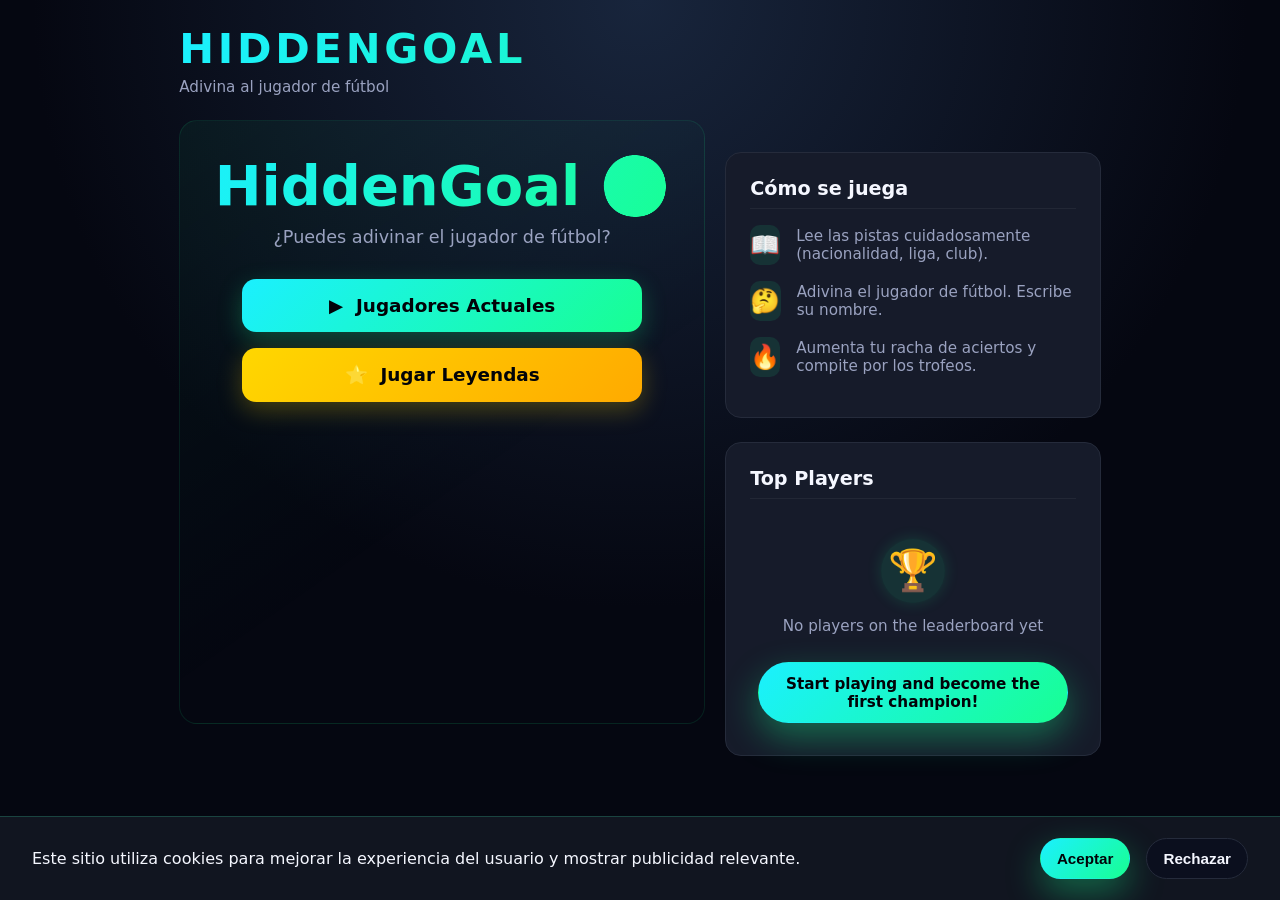
<file: index.html>
<!DOCTYPE html>
<html lang="es">
  <head>
    <meta charset="UTF-8" />
    <meta name="viewport" content="width=device-width, initial-scale=1.0" />
    <meta name="description" content="HiddenGoal is a football guessing game where players identify footballers using clues such as club, nationality, and position." />
    <title>HiddenGoal - Inicio</title>
    <link rel="stylesheet" href="css/styles.css" />
  </head>
  <body class="hg-body">
    <div class="hg-app">
      <header class="hg-header">
        <h1 class="hg-title">HiddenGoal</h1>
        <p class="hg-subtitle">Adivina al jugador de fútbol</p>
      </header>

      <main class="hg-main">
        <section class="hero">
          <h1>HiddenGoal ⚽</h1>
          <p>¿Puedes adivinar el jugador de fútbol?</p>
          
          <div class="mode-buttons">
            <a href="game.html?mode=current" class="mode-btn primary">
              <span>▶</span> Jugadores Actuales
            </a>
            <a href="game.html?mode=legends" class="mode-btn legends">
              <span>⭐</span> Jugar Leyendas
            </a>
          </div>
        </section>

        <div class="home-grid">
          <section class="how-to-card">
            <h3>Cómo se juega</h3>
            <div class="instruction-step">
              <div class="instruction-icon">📖</div>
              <div class="instruction-text">Lee las pistas cuidadosamente (nacionalidad, liga, club).</div>
            </div>
            <div class="instruction-step">
              <div class="instruction-icon">🤔</div>
              <div class="instruction-text">Adivina el jugador de fútbol. Escribe su nombre.</div>
            </div>
            <div class="instruction-step">
              <div class="instruction-icon">🔥</div>
              <div class="instruction-text">Aumenta tu racha de aciertos y compite por los trofeos.</div>
            </div>
          </section>

          <section class="leaderboard-preview">
            <h3>Top Players</h3>
            <div class="empty-leaderboard" id="leaderboard-container">
              <div class="empty-icon">🏆</div>
              <p>No players on the leaderboard yet</p>
              <a href="game.html?mode=current" class="hg-btn primary hg-btn-full" style="text-decoration: none;">Start playing and become the first champion!</a>
            </div>
          </section>
        </div>
      </main>

      <footer class="hg-footer">
        <span>HiddenGoal © 2025</span>
        <div style="display: flex; gap: 0.5rem; flex-wrap: wrap; justify-content: flex-end;">
            <a href="privacy.html" class="hg-link">Privacy</a> | 
            <a href="cookies.html" class="hg-link">Cookies</a> | 
            <a href="terms.html" class="hg-link">Terms</a> | 
            <a href="about.html" class="hg-link">About</a>
        </div>
      </footer>
    </div>
    <script src="js/cookie-banner.js"></script>
  </body>
</html>
</file>
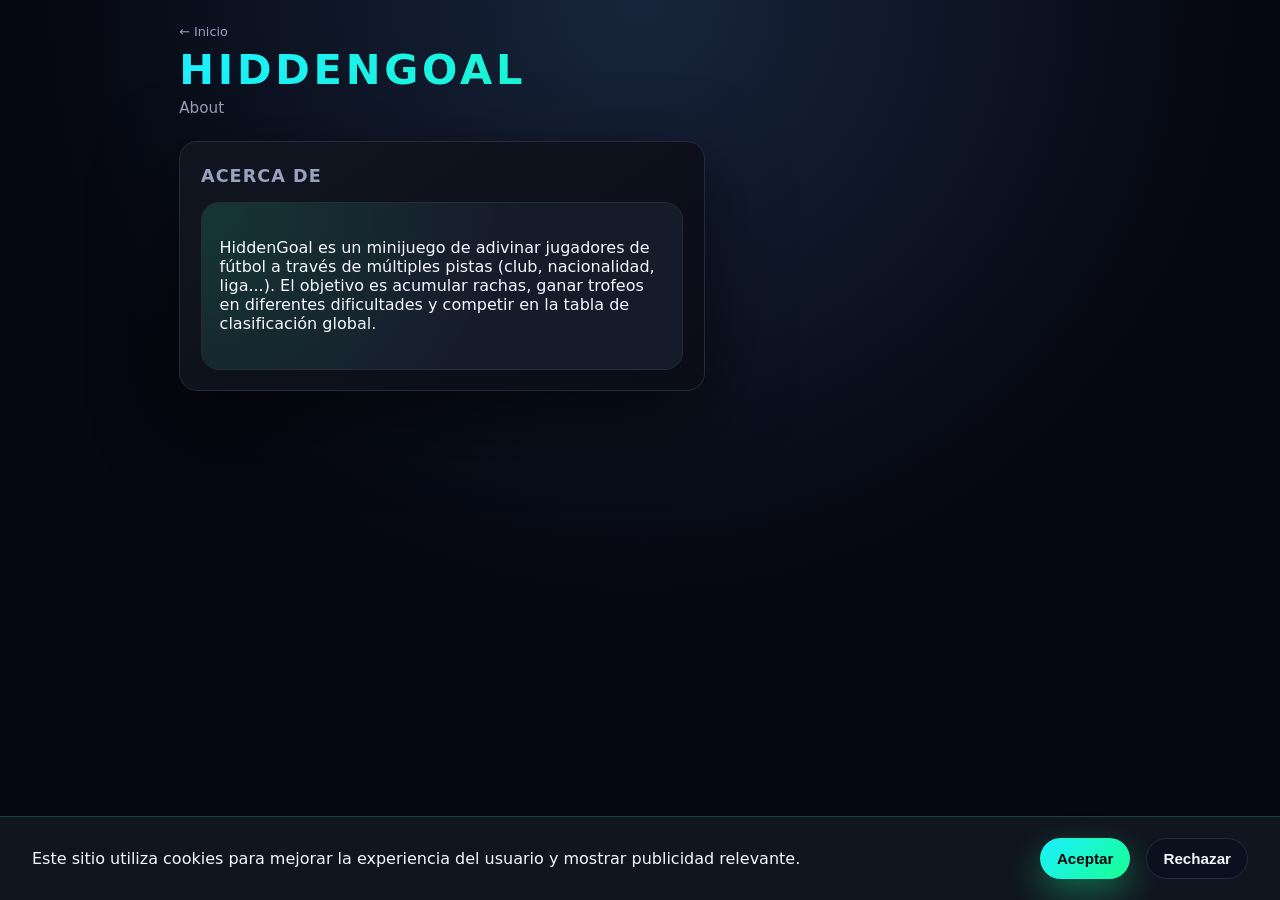
<file: about.html>
<!DOCTYPE html>
<html lang="es">
<head>
    <meta charset="UTF-8" />
    <meta name="viewport" content="width=device-width, initial-scale=1.0" />
    <meta name="description" content="HiddenGoal is a football guessing game where players identify footballers using clues such as club, nationality, and position." />
    <title>HiddenGoal - About</title>
    <link rel="stylesheet" href="css/styles.css" />
</head>
<body class="hg-body">
    <div class="hg-app">
        <header class="hg-header">
            <a href="index.html" class="hg-back-link">&larr; Inicio</a>
            <h1 class="hg-title">HiddenGoal</h1>
            <p class="hg-subtitle">About</p>
        </header>
        <main class="hg-main">
            <section class="hg-card">
                <h2 class="hg-section-title">Acerca de</h2>
                <div class="hg-info">
                    <p>HiddenGoal es un minijuego de adivinar jugadores de fútbol a través de múltiples pistas (club, nacionalidad, liga...). El objetivo es acumular rachas, ganar trofeos en diferentes dificultades y competir en la tabla de clasificación global.</p>
                </div>
            </section>
        </main>
        <footer class="hg-footer">
            <span>HiddenGoal © 2025</span>
            <div style="display: flex; gap: 0.5rem; flex-wrap: wrap; justify-content: flex-end;">
                <a href="privacy.html" class="hg-link">Privacy</a> | 
                <a href="cookies.html" class="hg-link">Cookies</a> | 
                <a href="terms.html" class="hg-link">Terms</a> | 
                <a href="about.html" class="hg-link">About</a>
            </div>
        </footer>
    </div>
    <script src="js/cookie-banner.js"></script>
</body>
</html>
</file>
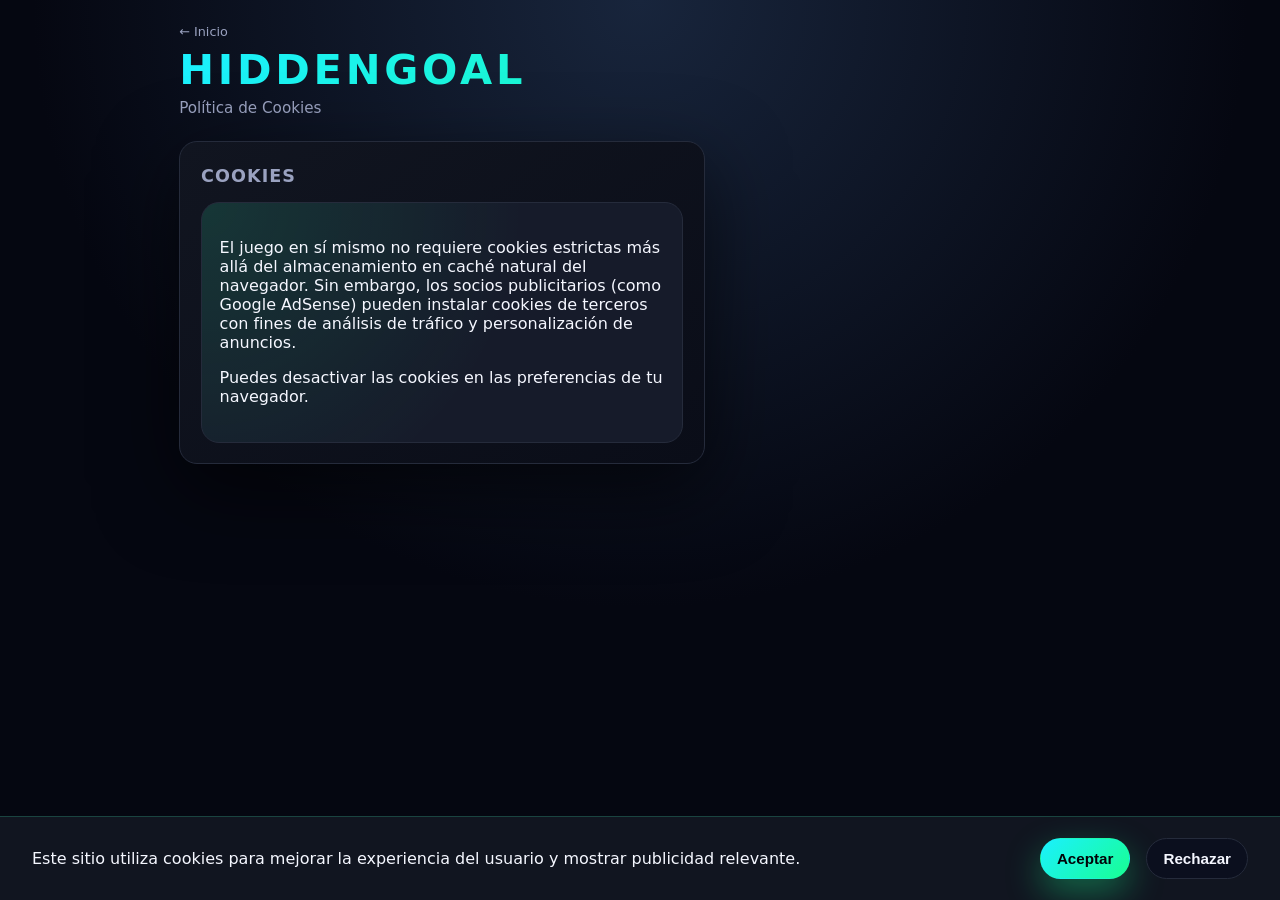
<file: cookies.html>
<!DOCTYPE html>
<html lang="es">
<head>
    <meta charset="UTF-8" />
    <meta name="viewport" content="width=device-width, initial-scale=1.0" />
    <meta name="description" content="HiddenGoal is a football guessing game where players identify footballers using clues such as club, nationality, and position." />
    <title>HiddenGoal - Política de Cookies</title>
    <link rel="stylesheet" href="css/styles.css" />
</head>
<body class="hg-body">
    <div class="hg-app">
        <header class="hg-header">
            <a href="index.html" class="hg-back-link">&larr; Inicio</a>
            <h1 class="hg-title">HiddenGoal</h1>
            <p class="hg-subtitle">Política de Cookies</p>
        </header>
        <main class="hg-main">
            <section class="hg-card">
                <h2 class="hg-section-title">Cookies</h2>
                <div class="hg-info">
                    <p>El juego en sí mismo no requiere cookies estrictas más allá del almacenamiento en caché natural del navegador. Sin embargo, los socios publicitarios (como Google AdSense) pueden instalar cookies de terceros con fines de análisis de tráfico y personalización de anuncios.</p>
                    <p>Puedes desactivar las cookies en las preferencias de tu navegador.</p>
                </div>
            </section>
        </main>
        <footer class="hg-footer">
            <span>HiddenGoal © 2025</span>
            <div style="display: flex; gap: 0.5rem; flex-wrap: wrap; justify-content: flex-end;">
                <a href="privacy.html" class="hg-link">Privacy</a> | 
                <a href="cookies.html" class="hg-link">Cookies</a> | 
                <a href="terms.html" class="hg-link">Terms</a> | 
                <a href="about.html" class="hg-link">About</a>
            </div>
        </footer>
    </div>
    <script src="js/cookie-banner.js"></script>
</body>
</html>
</file>
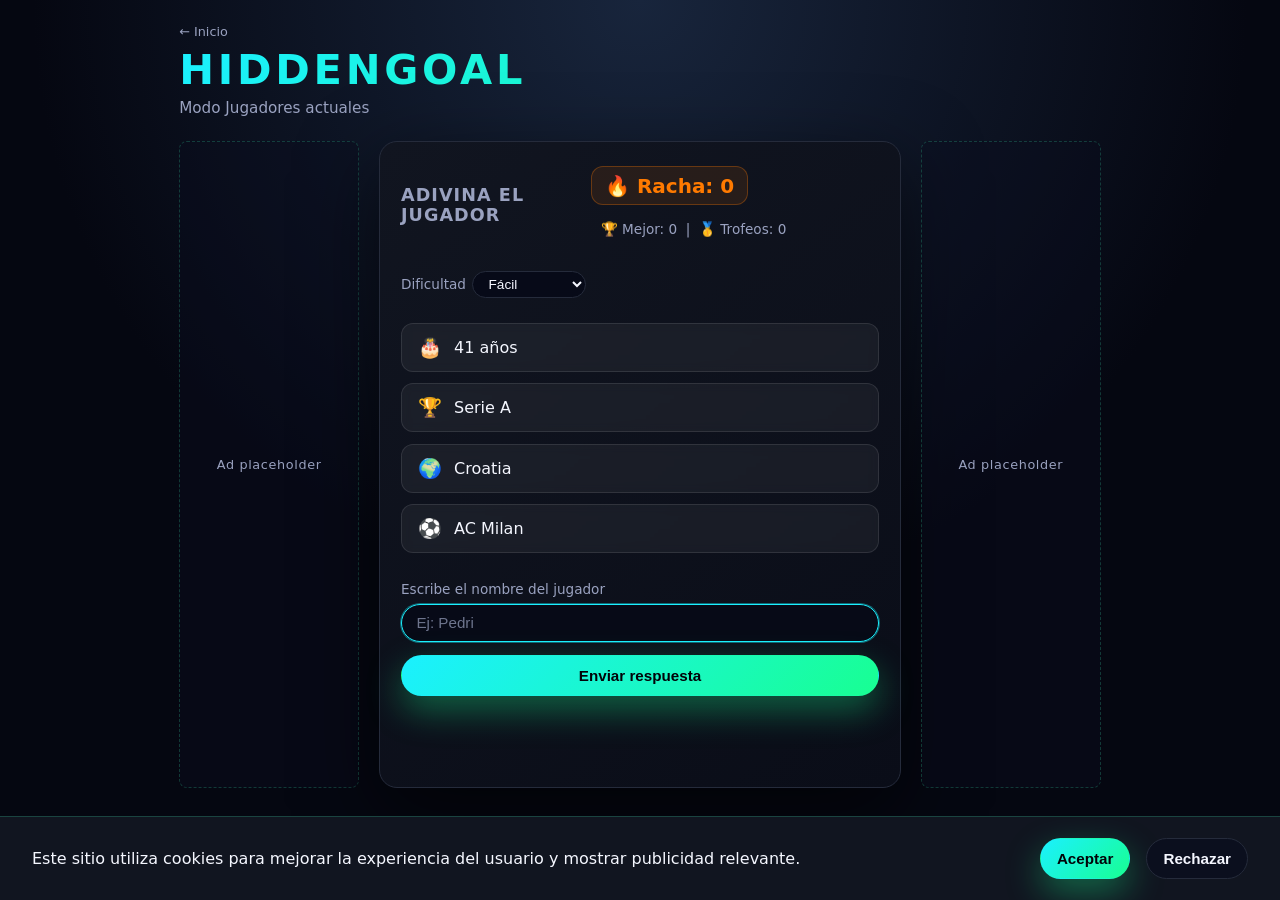
<file: game.html>
<!DOCTYPE html>
<html lang="es">
  <head>
    <meta charset="UTF-8" />
    <meta name="viewport" content="width=device-width, initial-scale=1.0" />
    <meta name="description" content="HiddenGoal is a football guessing game where players identify footballers using clues such as club, nationality, and position." />
    <title>HiddenGoal - Juego</title>
    <link rel="stylesheet" href="css/styles.css" />
  </head>
  <body class="hg-body">
    <div class="hg-app">
      <header class="hg-header">
        <a href="index.html" class="hg-back-link">&larr; Inicio</a>
        <h1 class="hg-title">HiddenGoal</h1>
        <p id="mode-label" class="hg-subtitle"></p>
      </header>

      <main class="hg-main game-main">
        <aside class="ad-container left-ad">Ad placeholder</aside>

        <section class="hg-card" id="game-card">
          <div class="hg-card-top">
            <h2 class="hg-section-title">Adivina el jugador</h2>
            <div class="hg-stats-panel" id="streak-display"></div>
          </div>

          <div class="hg-difficulty">
            <label for="difficulty-select">Dificultad</label>
            <select id="difficulty-select" class="hg-select">
              <option value="easy">Fácil</option>
              <option value="medium">Media</option>
              <option value="hard">Difícil</option>
              <option value="legend">Legendaria</option>
            </select>
          </div>

          <div id="clues" class="hg-clues"></div>

          <form id="guess-form" class="hg-form">
            <label for="guess-input" class="hg-label">
              Escribe el nombre del jugador
            </label>
            <input
              type="text"
              id="guess-input"
              class="hg-input"
              placeholder="Ej: Pedri"
              autocomplete="off"
            />
            <div id="suggestions" class="hg-suggestions" aria-live="polite"></div>
            <button type="submit" class="hg-btn primary hg-btn-full">
              Enviar respuesta
            </button>
          </form>

          <div id="feedback" class="hg-feedback" aria-live="polite"></div>

          <div class="hg-actions">
            <button id="next-player-btn" class="hg-btn secondary" disabled>
              Siguiente jugador
            </button>
          </div>
          
          <div class="ad-container mobile-ad">Ad placeholder</div>
        </section>

        <aside class="ad-container right-ad">Ad placeholder</aside>
      </main>

      <footer class="hg-footer">
        <span>HiddenGoal © 2025</span>
        <div style="display: flex; gap: 0.5rem; flex-wrap: wrap; justify-content: flex-end;">
            <a href="privacy.html" class="hg-link">Privacy</a> | 
            <a href="cookies.html" class="hg-link">Cookies</a> | 
            <a href="terms.html" class="hg-link">Terms</a> | 
            <a href="about.html" class="hg-link">About</a>
        </div>
      </footer>
    </div>

    <script src="js/cookie-banner.js"></script>
    <script src="js/game.js"></script>
  </body>
</html>
</file>
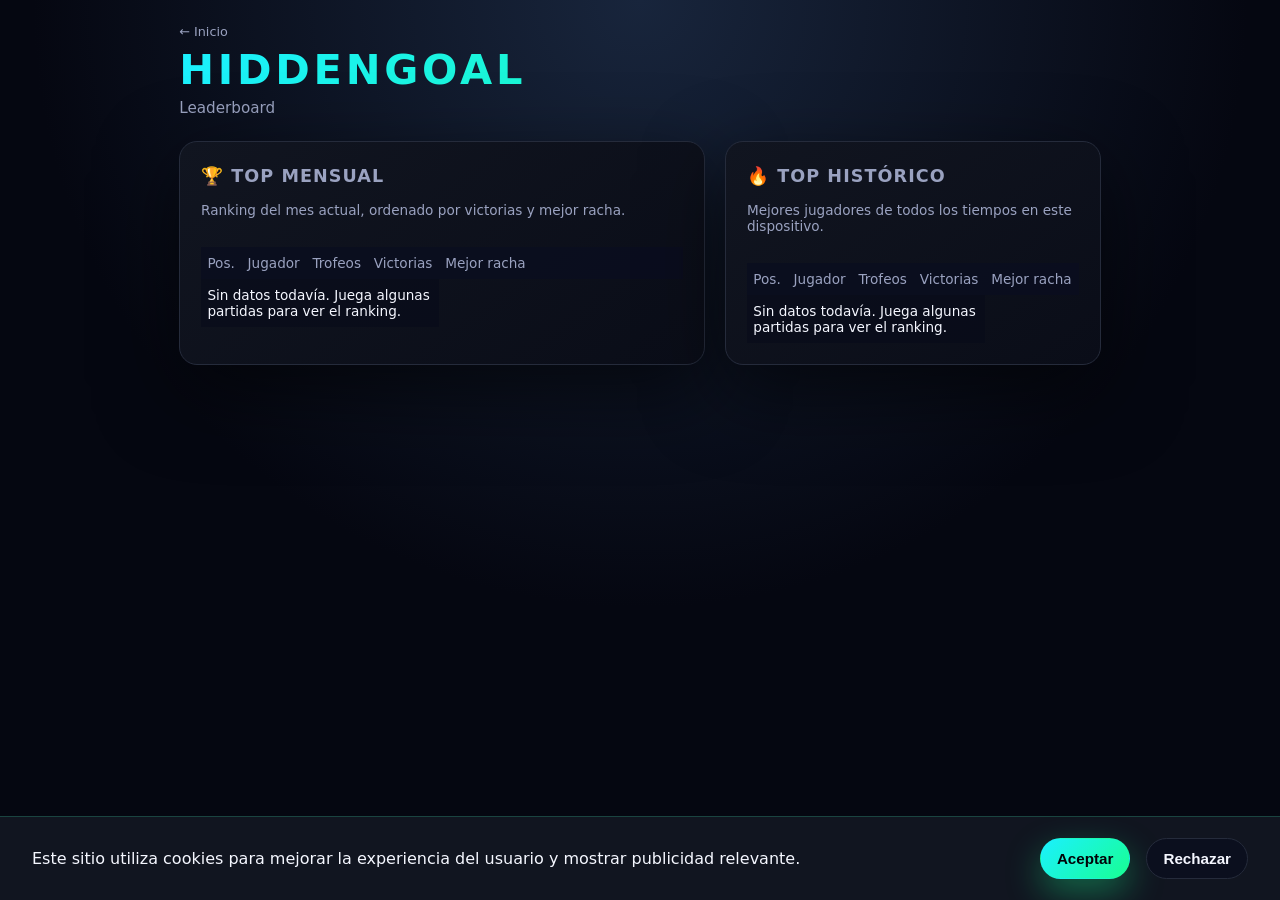
<file: leaderboard.html>
<!DOCTYPE html>
<html lang="es">
  <head>
    <meta charset="UTF-8" />
    <meta name="viewport" content="width=device-width, initial-scale=1.0" />
    <meta name="description" content="HiddenGoal is a football guessing game where players identify footballers using clues such as club, nationality, and position." />
    <title>HiddenGoal - Leaderboard</title>
    <link rel="stylesheet" href="css/styles.css" />
  </head>
  <body class="hg-body">
    <div class="hg-app">
      <header class="hg-header">
        <a href="index.html" class="hg-back-link">&larr; Inicio</a>
        <h1 class="hg-title">HiddenGoal</h1>
        <p class="hg-subtitle">Leaderboard</p>
      </header>

      <main class="hg-main">
        <section class="hg-card">
          <h2 class="hg-section-title">🏆 Top mensual</h2>
          <p class="hg-muted">
            Ranking del mes actual, ordenado por victorias y mejor racha.
          </p>
          <table class="hg-table">
            <thead>
              <tr>
                <th>Pos.</th>
                <th>Jugador</th>
                <th>Trofeos</th>
                <th>Victorias</th>
                <th>Mejor racha</th>
              </tr>
            </thead>
            <tbody id="monthly-leaderboard-body"></tbody>
          </table>
        </section>

        <section class="hg-card">
          <h2 class="hg-section-title">🔥 Top histórico</h2>
          <p class="hg-muted">
            Mejores jugadores de todos los tiempos en este dispositivo.
          </p>
          <table class="hg-table">
            <thead>
              <tr>
                <th>Pos.</th>
                <th>Jugador</th>
                <th>Trofeos</th>
                <th>Victorias</th>
                <th>Mejor racha</th>
              </tr>
            </thead>
            <tbody id="alltime-leaderboard-body"></tbody>
          </table>
        </section>
      </main>

      <footer class="hg-footer">
        <span>HiddenGoal © 2025</span>
        <div style="display: flex; gap: 0.5rem; flex-wrap: wrap; justify-content: flex-end;">
            <a href="privacy.html" class="hg-link">Privacy</a> | 
            <a href="cookies.html" class="hg-link">Cookies</a> | 
            <a href="terms.html" class="hg-link">Terms</a> | 
            <a href="about.html" class="hg-link">About</a>
        </div>
      </footer>
    </div>

    <script src="js/cookie-banner.js"></script>
    <script src="js/leaderboard.js"></script>
  </body>
</html>
</file>
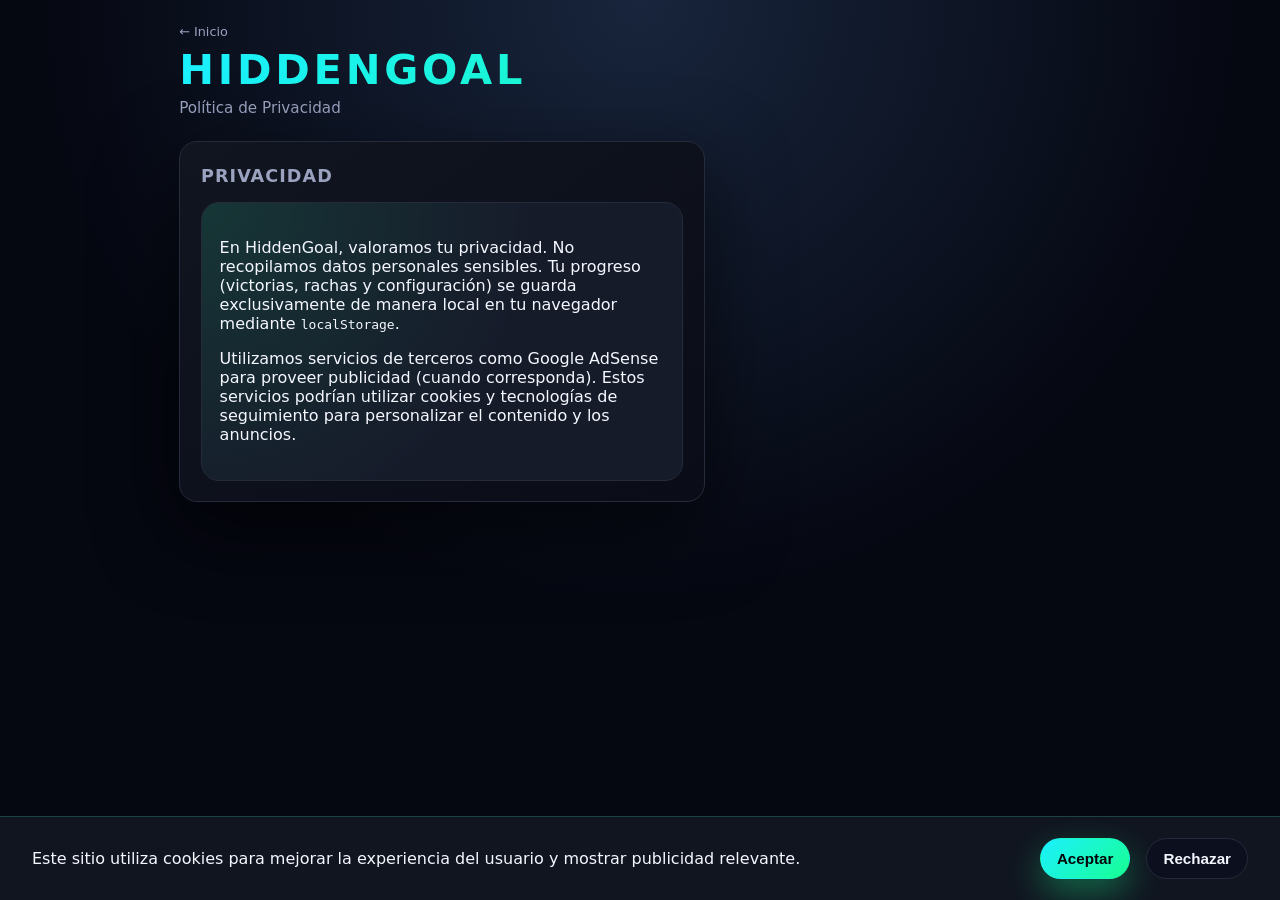
<file: privacy.html>
<!DOCTYPE html>
<html lang="es">
<head>
    <meta charset="UTF-8" />
    <meta name="viewport" content="width=device-width, initial-scale=1.0" />
    <meta name="description" content="HiddenGoal is a football guessing game where players identify footballers using clues such as club, nationality, and position." />
    <title>HiddenGoal - Política de Privacidad</title>
    <link rel="stylesheet" href="css/styles.css" />
</head>
<body class="hg-body">
    <div class="hg-app">
        <header class="hg-header">
            <a href="index.html" class="hg-back-link">&larr; Inicio</a>
            <h1 class="hg-title">HiddenGoal</h1>
            <p class="hg-subtitle">Política de Privacidad</p>
        </header>
        <main class="hg-main">
            <section class="hg-card">
                <h2 class="hg-section-title">Privacidad</h2>
                <div class="hg-info">
                    <p>En HiddenGoal, valoramos tu privacidad. No recopilamos datos personales sensibles. Tu progreso (victorias, rachas y configuración) se guarda exclusivamente de manera local en tu navegador mediante <code>localStorage</code>.</p>
                    <p>Utilizamos servicios de terceros como Google AdSense para proveer publicidad (cuando corresponda). Estos servicios podrían utilizar cookies y tecnologías de seguimiento para personalizar el contenido y los anuncios.</p>
                </div>
            </section>
        </main>
        <footer class="hg-footer">
            <span>HiddenGoal © 2025</span>
            <div style="display: flex; gap: 0.5rem; flex-wrap: wrap; justify-content: flex-end;">
                <a href="privacy.html" class="hg-link">Privacy</a> | 
                <a href="cookies.html" class="hg-link">Cookies</a> | 
                <a href="terms.html" class="hg-link">Terms</a> | 
                <a href="about.html" class="hg-link">About</a>
            </div>
        </footer>
    </div>
    <script src="js/cookie-banner.js"></script>
</body>
</html>
</file>
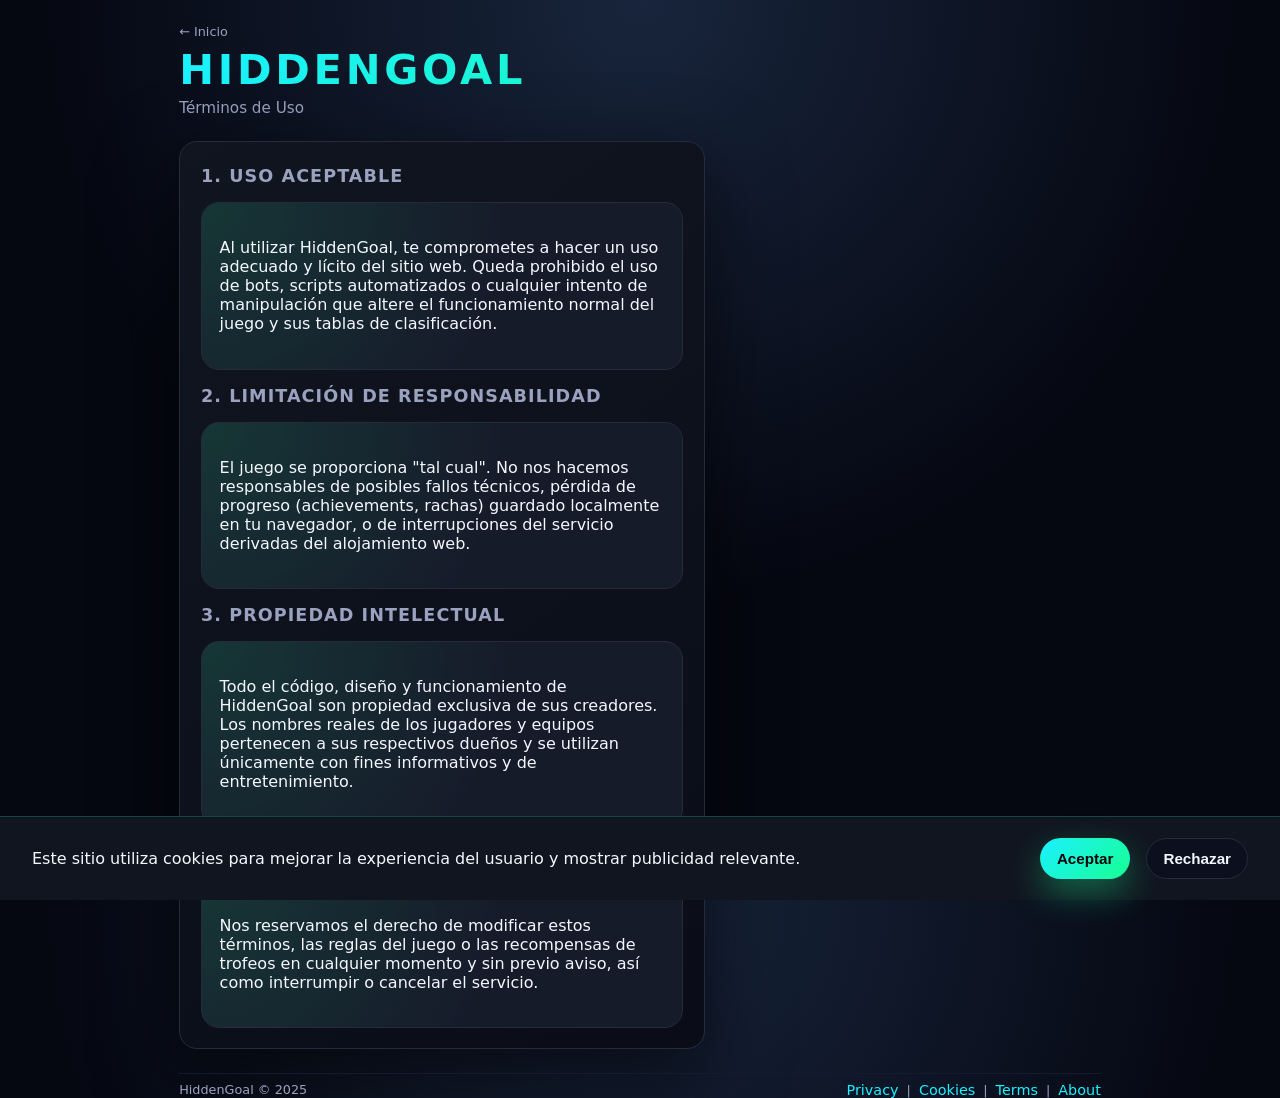
<file: terms.html>
<!DOCTYPE html>
<html lang="es">
<head>
    <meta charset="UTF-8" />
    <meta name="viewport" content="width=device-width, initial-scale=1.0" />
    <meta name="description" content="HiddenGoal is a football guessing game where players identify footballers using clues such as club, nationality, and position." />
    <title>HiddenGoal - Términos de Uso</title>
    <link rel="stylesheet" href="css/styles.css" />
</head>
<body class="hg-body">
    <div class="hg-app">
        <header class="hg-header">
            <a href="index.html" class="hg-back-link">&larr; Inicio</a>
            <h1 class="hg-title">HiddenGoal</h1>
            <p class="hg-subtitle">Términos de Uso</p>
        </header>
        <main class="hg-main">
            <section class="hg-card">
                <h2 class="hg-section-title">1. Uso Aceptable</h2>
                <div class="hg-info">
                    <p>Al utilizar HiddenGoal, te comprometes a hacer un uso adecuado y lícito del sitio web. Queda prohibido el uso de bots, scripts automatizados o cualquier intento de manipulación que altere el funcionamiento normal del juego y sus tablas de clasificación.</p>
                </div>
                
                <h2 class="hg-section-title">2. Limitación de Responsabilidad</h2>
                <div class="hg-info">
                    <p>El juego se proporciona "tal cual". No nos hacemos responsables de posibles fallos técnicos, pérdida de progreso (achievements, rachas) guardado localmente en tu navegador, o de interrupciones del servicio derivadas del alojamiento web.</p>
                </div>
                
                <h2 class="hg-section-title">3. Propiedad Intelectual</h2>
                <div class="hg-info">
                    <p>Todo el código, diseño y funcionamiento de HiddenGoal son propiedad exclusiva de sus creadores. Los nombres reales de los jugadores y equipos pertenecen a sus respectivos dueños y se utilizan únicamente con fines informativos y de entretenimiento.</p>
                </div>

                <h2 class="hg-section-title">4. Derecho a Modificar</h2>
                <div class="hg-info">
                    <p>Nos reservamos el derecho de modificar estos términos, las reglas del juego o las recompensas de trofeos en cualquier momento y sin previo aviso, así como interrumpir o cancelar el servicio.</p>
                </div>
            </section>
        </main>
        <footer class="hg-footer">
            <span>HiddenGoal © 2025</span>
            <div style="display: flex; gap: 0.5rem; flex-wrap: wrap; justify-content: flex-end;">
                <a href="privacy.html" class="hg-link">Privacy</a> | 
                <a href="cookies.html" class="hg-link">Cookies</a> | 
                <a href="terms.html" class="hg-link">Terms</a> | 
                <a href="about.html" class="hg-link">About</a>
            </div>
        </footer>
    </div>
    <script src="js/cookie-banner.js"></script>
</body>
</html>
</file>
<file: css/styles.css>
:root {
  --hg-bg: #050711;
  --hg-bg-card: #111520;
  --hg-bg-card-soft: #161b2a;
  --hg-accent: #18ff92;
  --hg-accent-soft: rgba(24, 255, 146, 0.12);
  --hg-accent-strong: #1bf0ff;
  --hg-text-main: #f5f7ff;
  --hg-text-muted: #9aa2c0;
  --hg-error: #ff4f6b;
  --hg-success: #18ff92;
  --hg-border: #252b3b;
  --hg-font: system-ui, -apple-system, BlinkMacSystemFont, "Segoe UI", sans-serif;
}

*,
*::before,
*::after {
  box-sizing: border-box;
}

html,
body {
  margin: 0;
  padding: 0;
  height: 100%;
}

body.hg-body {
  min-height: 100vh;
  background: radial-gradient(circle at top, #18253c 0, var(--hg-bg) 55%);
  color: var(--hg-text-main);
  font-family: var(--hg-font);
  display: flex;
  align-items: stretch;
  justify-content: center;
}

.hg-app {
  width: 100%;
  max-width: 960px;
  padding: 1.5rem 1.2rem 1.8rem;
  display: flex;
  flex-direction: column;
  gap: 1.5rem;
}

.hg-header {
  display: flex;
  flex-direction: column;
  gap: 0.3rem;
}

.hg-title {
  font-size: clamp(2.1rem, 4vw, 2.6rem);
  letter-spacing: 0.09em;
  text-transform: uppercase;
  margin: 0;
  background: linear-gradient(120deg, var(--hg-accent-strong), var(--hg-accent));
  -webkit-background-clip: text;
  background-clip: text;
  color: transparent;
}

.hg-subtitle {
  margin: 0;
  color: var(--hg-text-muted);
  font-size: 0.95rem;
}

.hg-main {
  display: grid;
  grid-template-columns: minmax(0, 1.4fr) minmax(0, 1fr);
  gap: 1.25rem;
}

.game-main {
  grid-template-columns: 180px minmax(300px, 1fr) 180px;
}

.ad-container {
  display: flex;
  align-items: center;
  justify-content: center;
  background: rgba(10, 14, 30, 0.4);
  border: 1px dashed rgba(60, 255, 189, 0.2);
  border-radius: 8px;
  color: var(--hg-text-muted);
  font-size: 0.8rem;
  letter-spacing: 0.05em;
  text-align: center;
}

.left-ad, .right-ad {
  min-height: 450px;
}

.mobile-ad {
  display: none;
  width: 100%;
  height: 90px;
  margin-top: 1.5rem;
}

.hg-card {
  background: linear-gradient(145deg, var(--hg-bg-card), #0a0d18);
  border-radius: 18px;
  border: 1px solid var(--hg-border);
  box-shadow: 0 26px 80px rgba(0, 0, 0, 0.6);
  padding: 1.5rem 1.3rem 1.3rem;
  display: flex;
  flex-direction: column;
  gap: 1rem;
}

.hg-card-top {
  display: flex;
  justify-content: space-between;
  align-items: center;
  gap: 0.75rem;
}

.hg-info {
  background: radial-gradient(circle at top left, var(--hg-accent-soft), transparent 60%),
    var(--hg-bg-card-soft);
  border-radius: 18px;
  border: 1px solid var(--hg-border);
  padding: 1.2rem 1.1rem;
}

.hg-info h3 {
  margin: 0 0 0.7rem;
  font-size: 1.05rem;
}

.hg-info ol {
  margin: 0;
  padding-left: 1.2rem;
  color: var(--hg-text-muted);
  font-size: 0.9rem;
}

.hg-section-title {
  margin: 0;
  font-size: 1.1rem;
  letter-spacing: 0.06em;
  text-transform: uppercase;
  color: var(--hg-text-muted);
}

.hg-stats-panel {
  display: flex;
  gap: 0.6rem;
  align-items: center;
  flex-wrap: wrap;
}

.hg-stat {
  display: inline-flex;
  align-items: center;
  gap: 0.4rem;
  font-size: 0.85rem;
  color: var(--hg-text-main);
  padding: 0.35rem 0.75rem;
  border-radius: 12px;
  background: radial-gradient(circle at top left, rgba(24, 255, 146, 0.08), transparent 60%), rgba(11, 15, 30, 0.8);
  border: 1px solid rgba(60, 255, 189, 0.2);
  white-space: nowrap;
}

.hg-stat-icon {
  font-size: 1rem;
}

.hg-stat-label {
  color: var(--hg-text-muted);
}

.hg-stat-value {
  font-weight: 600;
  color: var(--hg-accent-strong);
}

.hg-difficulty {
  margin-top: 0.7rem;
  display: flex;
  align-items: center;
  gap: 0.4rem;
  font-size: 0.85rem;
  color: var(--hg-text-muted);
}

.hg-difficulty label {
  white-space: nowrap;
}

.hg-select {
  border-radius: 999px;
  border: 1px solid var(--hg-border);
  background: rgba(7, 10, 24, 0.95);
  color: var(--hg-text-main);
  font-size: 0.85rem;
  padding: 0.25rem 0.7rem;
  outline: none;
}

.hg-select:focus {
  border-color: var(--hg-accent-strong);
  box-shadow: 0 0 0 1px rgba(27, 240, 255, 0.4);
}

.hg-buttons {
  display: flex;
  flex-direction: column;
  gap: 0.7rem;
  margin-top: 1rem;
}

.hg-btn {
  display: inline-flex;
  align-items: center;
  justify-content: center;
  padding: 0.7rem 1rem;
  border-radius: 999px;
  border: 1px solid transparent;
  font-size: 0.95rem;
  font-weight: 600;
  text-decoration: none;
  cursor: pointer;
  transition: transform 0.1s ease, box-shadow 0.1s ease, background 0.1s ease,
    border-color 0.1s ease, color 0.1s ease, opacity 0.1s ease;
  user-select: none;
}

.hg-btn.primary {
  background: linear-gradient(135deg, var(--hg-accent-strong), var(--hg-accent));
  color: #020308;
  box-shadow: 0 14px 35px rgba(24, 255, 146, 0.35);
}

.hg-btn.primary:hover {
  transform: translateY(-1px);
  box-shadow: 0 18px 45px rgba(24, 255, 146, 0.5);
}

.hg-btn.secondary {
  background: rgba(11, 15, 30, 0.9);
  border-color: var(--hg-border);
  color: var(--hg-text-main);
}

.hg-btn.secondary:hover {
  background: rgba(19, 24, 44, 0.9);
}

.hg-btn-full {
  width: 100%;
  margin-top: 0.4rem;
}

.hg-btn:disabled {
  opacity: 0.45;
  cursor: default;
  transform: none;
  box-shadow: none;
}

.hg-extra-links {
  margin-top: 0.9rem;
}

.hg-link {
  color: var(--hg-accent-strong);
  font-size: 0.9rem;
  text-decoration: none;
}

.hg-link:hover {
  text-decoration: underline;
}

.hg-back-link {
  font-size: 0.8rem;
  color: var(--hg-text-muted);
  text-decoration: none;
  margin-bottom: 0.1rem;
}

.hg-back-link:hover {
  color: var(--hg-accent);
}

.hg-clues {
  margin-top: 0.6rem;
  display: flex;
  flex-direction: column;
  gap: 0.7rem;
}

.hint-card {
  display: flex;
  align-items: center;
  gap: 12px;
  background: rgba(255, 255, 255, 0.05);
  backdrop-filter: blur(5px);
  border: 1px solid rgba(255, 255, 255, 0.1);
  color: var(--hg-text-main);
  padding: 12px 16px;
  border-radius: 12px;
  font-weight: 500;
  font-size: 1rem;
  transition: all 0.3s ease;
}

.hint-card:hover {
  background: rgba(255, 255, 255, 0.08);
  transform: translateY(-2px);
}

.hint-icon {
  font-size: 1.2rem;
  display: flex;
  align-items: center;
  justify-content: center;
}

.hg-form {
  margin-top: 0.8rem;
  display: flex;
  flex-direction: column;
  gap: 0.4rem;
}

.hg-label {
  font-size: 0.85rem;
  color: var(--hg-text-muted);
}

.hg-input {
  border-radius: 999px;
  border: 1px solid var(--hg-border);
  background: rgba(7, 10, 24, 0.95);
  padding: 0.6rem 0.9rem;
  color: var(--hg-text-main);
  font-size: 0.95rem;
  outline: none;
}

.hg-input:focus {
  border-color: var(--hg-accent-strong);
  box-shadow: 0 0 0 1px rgba(27, 240, 255, 0.4);
}

.hg-input::placeholder {
  color: rgba(154, 162, 192, 0.7);
}

.hg-suggestions {
  position: relative;
  margin-top: 0.5rem;
  display: none;
  flex-direction: column;
  gap: 0.3rem;
  border-radius: 8px;
  overflow: hidden;
}

.hg-suggestions.visible {
  display: flex;
}

.hg-suggestion-item {
  border-radius: 6px;
  border: none;
  background: rgba(22, 27, 42, 0.95);
  color: var(--hg-text-main);
  font-size: 1.1rem;
  padding: 0.7rem 1rem;
  cursor: pointer;
  transition: all 0.15s ease;
  text-align: left;
  display: flex;
  align-items: center;
}

.hg-suggestion-item:hover {
  background: rgba(24, 255, 146, 0.15);
  color: var(--hg-accent-strong);
  transform: translateX(4px);
}

.hg-suggestion-flag {
  margin-right: 0.25rem;
}

.hg-suggestion-name {
  margin-right: 0.35rem;
}

.hg-suggestion-club {
  font-size: 0.75rem;
  color: var(--hg-text-muted);
}

.hg-feedback {
  margin-top: 0.55rem;
  min-height: 1.2rem;
  font-size: 0.9rem;
}

.hg-feedback.success {
  color: var(--hg-success);
}

.hg-feedback.error {
  color: var(--hg-error);
}

.hg-feedback.info {
  color: var(--hg-text-muted);
}

.hg-actions {
  margin-top: 0.6rem;
  display: flex;
  justify-content: flex-end;
}

.hg-footer {
  margin-top: auto;
  padding-top: 0.5rem;
  border-top: 1px solid rgba(22, 28, 48, 0.9);
  font-size: 0.8rem;
  color: var(--hg-text-muted);
  display: flex;
  justify-content: space-between;
  gap: 0.5rem;
}

.hg-muted {
  margin: 0 0 0.8rem;
  color: var(--hg-text-muted);
  font-size: 0.85rem;
}

.hg-table {
  width: 100%;
  border-collapse: collapse;
  font-size: 0.85rem;
}

.hg-table thead {
  background: rgba(10, 14, 30, 0.9);
}

.hg-table th,
.hg-table td {
  padding: 0.5rem 0.4rem;
  text-align: left;
}

.hg-table tbody tr:nth-child(odd) {
  background: rgba(7, 11, 26, 0.6);
}

.hg-table tbody tr:nth-child(even) {
  background: rgba(7, 11, 26, 0.3);
}

.hg-table th {
  color: var(--hg-text-muted);
  font-weight: 500;
}

.hg-table td:first-child {
  width: 12%;
}

@media (max-width: 900px) {
  .game-main {
    grid-template-columns: 1fr;
  }
  .left-ad, .right-ad {
    display: none;
  }
  .mobile-ad {
    display: flex;
  }
}

.hg-cookie-banner {
  position: fixed;
  bottom: 0;
  left: 0;
  width: 100%;
  background: var(--hg-bg-card);
  border-top: 1px solid rgba(60, 255, 189, 0.2);
  padding: 1rem;
  display: flex;
  flex-direction: column;
  align-items: center;
  justify-content: center;
  gap: 1rem;
  z-index: 1000;
  text-align: center;
}

.hg-cookie-actions {
  display: flex;
  gap: 1rem;
}

@media (min-width: 768px) {
  .hg-cookie-banner {
    flex-direction: row;
    justify-content: space-between;
    padding: 1rem 2rem;
    text-align: left;
  }
}

@media (max-width: 768px) {
  .hg-main {
    grid-template-columns: minmax(0, 1fr);
  }

  .hg-app {
    padding-inline: 1rem;
  }

  .hg-card,
  .hg-info {
    padding-inline: 1rem;
  }
}

@media (max-width: 480px) {
  .hg-title {
    font-size: 1.9rem;
  }

  .hg-clue {
    flex-direction: column;
    align-items: flex-start;
  }

  .hg-footer {
    flex-direction: column;
  }
}

/* --- UI/UX Gameplay Improvements --- */

/* Streak Highlight Display */
.streak-highlight {
  font-size: 20px;
  font-weight: bold;
  color: #ff7a00;
  display: inline-flex;
  align-items: center;
  gap: 0.3rem;
  background: rgba(255, 122, 0, 0.1);
  padding: 0.4rem 0.8rem;
  border-radius: 12px;
  border: 1px solid rgba(255, 122, 0, 0.3);
}

.streak-other {
  display: inline-flex;
  gap: 0.4rem;
  font-size: 0.85rem;
  color: var(--hg-text-muted);
  align-items: center;
  padding: 0.4rem 0.6rem;
}

.streak-bump {
  animation: streak-scale 0.4s cubic-bezier(0.175, 0.885, 0.32, 1.275);
}

@keyframes streak-scale {
  0% { transform: scale(1); }
  50% { transform: scale(1.3); }
  100% { transform: scale(1); }
}

/* Feedback Animations */
.correct-pop {
  font-size: 1.4rem;
  font-weight: bold;
  color: var(--hg-success);
  animation: pop 0.4s cubic-bezier(0.175, 0.885, 0.32, 1.275);
  text-align: center;
  margin-top: 0.5rem;
}

.wrong-message {
  font-size: 1.4rem;
  font-weight: bold;
  color: var(--hg-error);
  animation: pop 0.4s ease;
  text-align: center;
  margin-top: 0.5rem;
}

.correct-reveal {
  font-size: 1.4rem;
  font-weight: 800;
  color: var(--hg-text-main);
  text-align: center;
  margin-top: 0.5rem;
  margin-bottom: 0.5rem;
  letter-spacing: 0.05em;
  text-transform: uppercase;
  background: var(--hg-bg-card-soft);
  padding: 0.5rem;
  border-radius: 8px;
  border: 1px solid var(--hg-border);
}

@keyframes pop {
  0% { transform: scale(0.8); opacity: 0; }
  50% { transform: scale(1.1); }
  100% { transform: scale(1); opacity: 1; }
}

/* Next / Play Again Buttons */
.hg-btn.next-btn {
  background: #00c853;
  color: white;
  padding: 14px 28px;
  border-radius: 12px;
  font-size: 18px;
  cursor: pointer;
  margin: 1.5rem auto 0;
  display: flex;
  box-shadow: 0 4px 15px rgba(0, 200, 83, 0.3);
  text-transform: uppercase;
  font-weight: 700;
  border: none;
  transition: all 0.2s ease;
}

.hg-btn.next-btn:hover {
  background: #00e676;
  transform: translateY(-2px);
  box-shadow: 0 6px 20px rgba(0, 200, 83, 0.5);
  color: white;
}

.hg-btn.play-again-btn {
  background: #ff4f6b;
  color: white;
  padding: 14px 28px;
  border-radius: 12px;
  font-size: 18px;
  cursor: pointer;
  margin: 1.5rem auto 0;
  display: flex;
  box-shadow: 0 4px 15px rgba(255, 79, 107, 0.3);
  text-transform: uppercase;
  font-weight: 700;
  border: none;
  transition: all 0.2s ease;
}

.hg-btn.play-again-btn:hover {
  background: #ff7388;
  transform: translateY(-2px);
  box-shadow: 0 6px 20px rgba(255, 79, 107, 0.5);
  color: white;
}

/* --- Homepage Redesign --- */

.hero {
  text-align: center;
  padding: 2rem 1rem;
  background: linear-gradient(145deg, rgba(24, 255, 146, 0.05), transparent 60%);
  border-radius: 18px;
  border: 1px solid rgba(24, 255, 146, 0.1);
  margin-bottom: 2rem;
}

.hero h1 {
  font-size: clamp(2.5rem, 5vw, 3.5rem);
  margin: 0 0 0.5rem;
  background: linear-gradient(120deg, var(--hg-accent-strong), var(--hg-accent));
  -webkit-background-clip: text;
  background-clip: text;
  color: transparent;
}

.hero p {
  font-size: 1.1rem;
  color: var(--hg-text-muted);
  margin: 0;
}

.mode-buttons {
  display: flex;
  flex-direction: column;
  gap: 1rem;
  max-width: 400px;
  margin: 2rem auto 0;
}

.mode-btn {
  display: flex;
  align-items: center;
  justify-content: center;
  gap: 0.8rem;
  padding: 1rem 1.5rem;
  font-size: 1.15rem;
  border-radius: 14px;
  text-decoration: none;
  font-weight: 600;
  transition: all 0.2s ease;
}

.mode-btn.primary {
  background: linear-gradient(135deg, var(--hg-accent-strong), var(--hg-accent));
  color: #020308;
  box-shadow: 0 8px 25px rgba(24, 255, 146, 0.25);
}

.mode-btn.primary:hover {
  transform: translateY(-2px);
  box-shadow: 0 12px 35px rgba(24, 255, 146, 0.4);
}

.mode-btn.legends {
  background: linear-gradient(135deg, #ffd700, #ffaa00);
  color: #020308;
  box-shadow: 0 8px 25px rgba(255, 215, 0, 0.25);
}

.mode-btn.legends:hover {
  transform: translateY(-2px);
  box-shadow: 0 12px 35px rgba(255, 215, 0, 0.4);
}

.mode-btn.detective {
  background: rgba(19, 24, 44, 0.9);
  border: 1px solid var(--hg-border);
  color: var(--hg-text-main);
}

.mode-btn.detective:hover {
  background: rgba(30, 38, 70, 0.9);
  border-color: rgba(154, 162, 192, 0.5);
  transform: translateY(-2px);
}

.home-grid {
  display: grid;
  grid-template-columns: repeat(auto-fit, minmax(280px, 1fr));
  gap: 1.5rem;
  margin-top: 2rem;
}

.how-to-card, .leaderboard-preview {
  background: var(--hg-bg-card-soft);
  border-radius: 16px;
  padding: 1.5rem;
  border: 1px solid var(--hg-border);
}

.how-to-card h3, .leaderboard-preview h3 {
  margin: 0 0 1rem;
  font-size: 1.2rem;
  color: var(--hg-text-main);
  border-bottom: 1px solid rgba(255,255,255,0.05);
  padding-bottom: 0.5rem;
}

.instruction-step {
  display: flex;
  align-items: center;
  gap: 1rem;
  margin-bottom: 1rem;
}

.instruction-icon {
  font-size: 1.5rem;
  width: 40px;
  height: 40px;
  display: flex;
  align-items: center;
  justify-content: center;
  background: rgba(24, 255, 146, 0.1);
  border-radius: 10px;
}

.instruction-text {
  font-size: 0.95rem;
  color: var(--hg-text-muted);
}

.mini-leaderboard {
  list-style: none;
  padding: 0;
  margin: 0 0 1rem;
}

.mini-leaderboard li {
  display: flex;
  justify-content: space-between;
  padding: 0.5rem 0;
  border-bottom: 1px solid rgba(255,255,255,0.03);
  font-size: 0.95rem;
}

.mini-leaderboard li:last-child {
  border-bottom: none;
}

.mini-leaderboard .name {
  color: var(--hg-text-main);
}

.mini-leaderboard .score {
  font-weight: 600;
  color: var(--hg-accent-strong);
}

/* --- Empty Leaderboard --- */
.empty-leaderboard {
  display: flex;
  flex-direction: column;
  align-items: center;
  justify-content: center;
  text-align: center;
  padding: 1.5rem 0.5rem 0.5rem;
}

.empty-icon {
  font-size: 2.5rem;
  width: 64px;
  height: 64px;
  background: rgba(24, 255, 146, 0.1);
  border-radius: 50%;
  display: flex;
  align-items: center;
  justify-content: center;
  margin-bottom: 0.8rem;
  box-shadow: 0 0 15px rgba(24, 255, 146, 0.15);
}

.empty-leaderboard p {
  color: var(--hg-text-muted);
  font-size: 0.95rem;
  margin: 0 0 1.2rem;
  line-height: 1.4;
}
</file>
